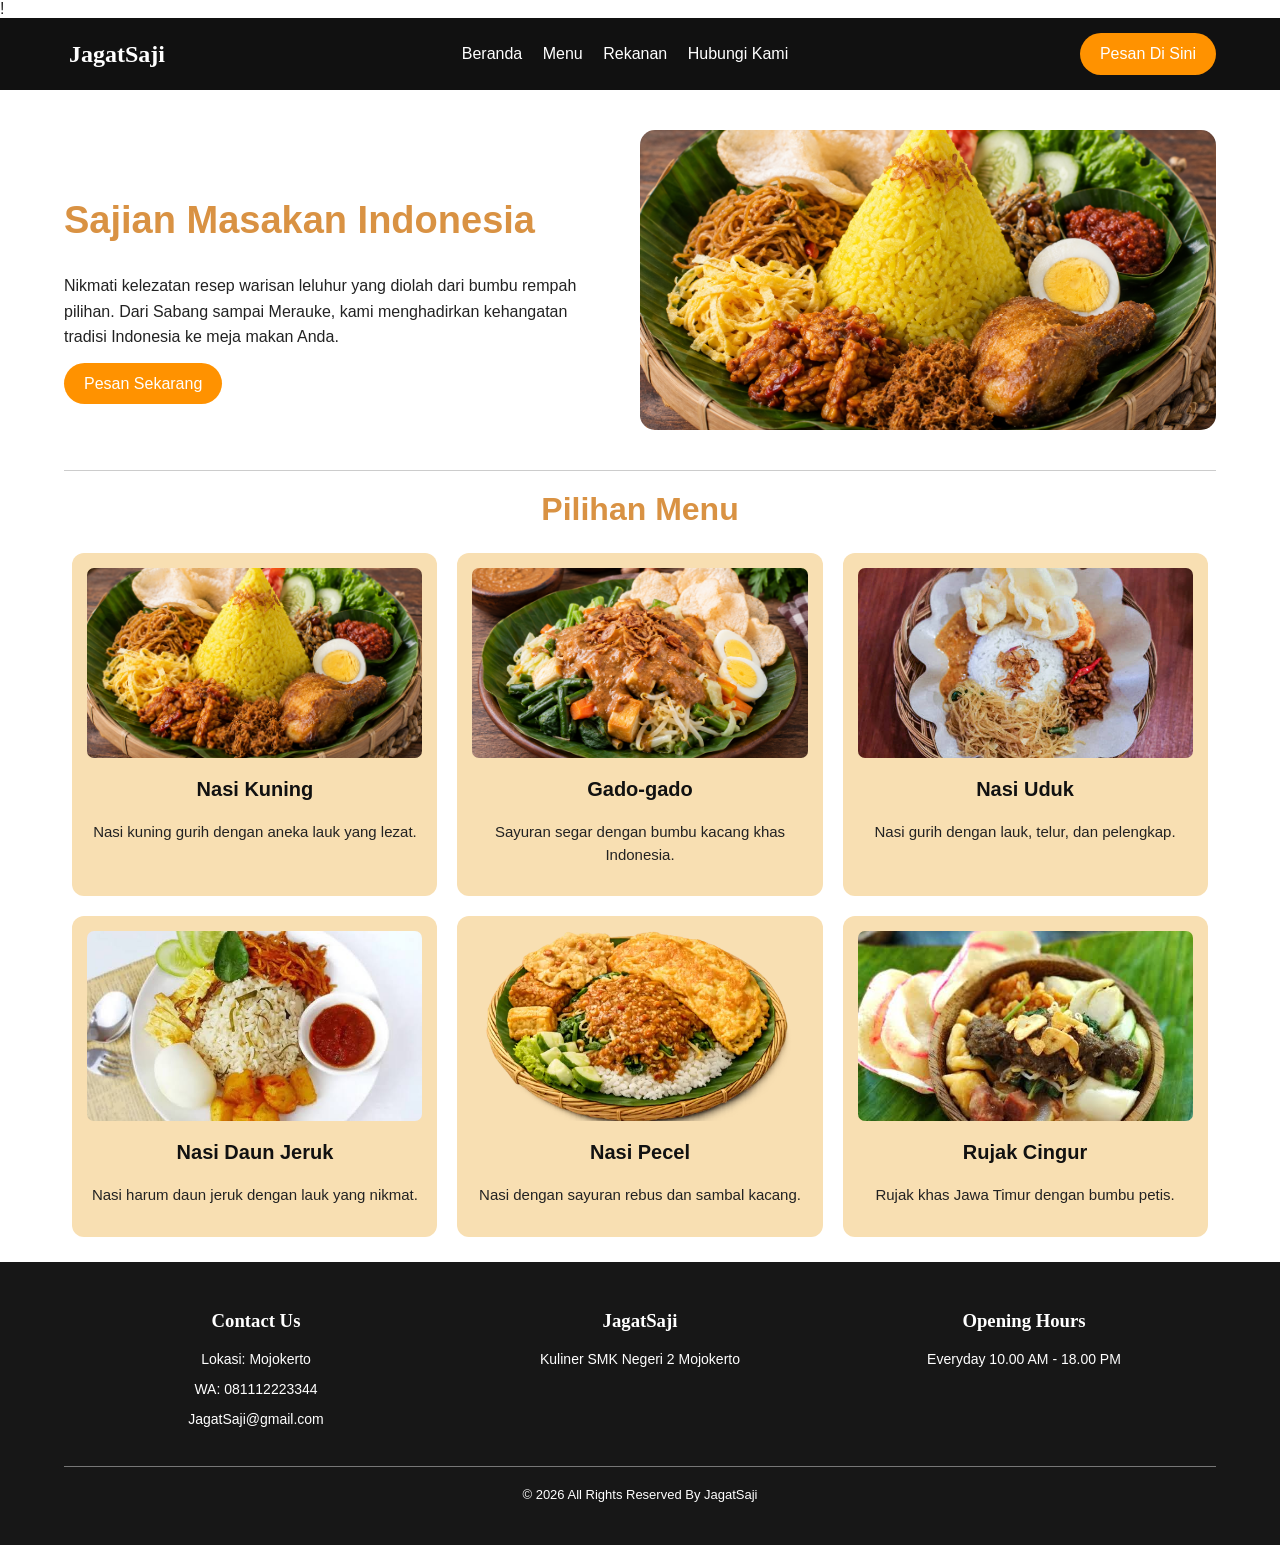
<file: index.html>
<DOCTYPE html>
<html lang="id">!
<head>
    <meta charset="UTF-8">
    <meta name="viewport" content="width=device-width, initial-scale=1.0">
    <title>JagatSaji</title>
    <link rel="stylesheet" href="Style.css">
</head>
<body>

    <!-- Navbar -->
    <nav>
        <h2>JagatSaji</h2>
        <div class="link">
            <a href="#">Beranda</a>
            <a href="#menu">Menu</a>
            <a href="#menu">Rekanan</a>
            <a href="#kontak">Hubungi Kami</a>
        </div>
        <a class="pesan" href="#menu">Pesan Di Sini</a>
    </nav>

    <!-- Bagian Utama -->
    <section class="utama">
        <div class="teks">
            <h1>Sajian Masakan Indonesia</h1>
            <p>
                Nikmati kelezatan resep warisan leluhur yang
                diolah dari bumbu rempah pilihan. Dari Sabang
                sampai Merauke, kami menghadirkan kehangatan
                tradisi Indonesia ke meja makan Anda.
            </p>
            <a href="#menu" class="tombol">Pesan Sekarang</a>
        </div>

        <img src="Nasi Kuning dalam Anyaman Bambu.png"
             alt="Nasi kuning lengkap dengan lauk">
    </section>

    <!-- Daftar Menu -->
    <h2 class="judul" id="menu">Pilihan Menu</h2>

    <section class="katalog">

        <div class="menu">
            <img src="Nasi Kuning dalam Anyaman Bambu.png" alt="Nasi Kuning">
            <h3>Nasi Kuning</h3>
            <p>Nasi kuning gurih dengan aneka lauk yang lezat.</p>
        </div>

        <div class="menu">
            <img src="Gado-Gado Saus Kacang di Daun Pisang.png" alt="Gado-gado">
            <h3>Gado-gado</h3>
            <p>Sayuran segar dengan bumbu kacang khas Indonesia.</p>
        </div>

        <div class="menu">
            <img src="Uduk.jpg" alt="Nasi Uduk">
            <h3>Nasi Uduk</h3>
            <p>Nasi gurih dengan lauk, telur, dan pelengkap.</p>
        </div>

        <div class="menu">
            <img src="Daun jeruk.jpg"
                 alt="Nasi Daun Jeruk">
            <h3>Nasi Daun Jeruk</h3>
            <p>Nasi harum daun jeruk dengan lauk yang nikmat.</p>
        </div>

        <div class="menu">
            <img src="Pecel.webp" alt="Nasi Pecel">
            <h3>Nasi Pecel</h3>
            <p>Nasi dengan sayuran rebus dan sambal kacang.</p>
        </div>

        <div class="menu">
            <img src="Cingur.jpg" alt="Rujak Cingur">
            <h3>Rujak Cingur</h3>
            <p>Rujak khas Jawa Timur dengan bumbu petis.</p>
        </div>

    </section>

    <!-- Footer -->
    <footer id="kontak">
        <div class="footer-isi">
            <div>
                <h3>Contact Us</h3>
                <p>Lokasi: Mojokerto</p>
                <p>WA: 081112223344</p>
                <p>JagatSaji@gmail.com</p>
            </div>

            <div>
                <h3>JagatSaji</h3>
                <p>Kuliner SMK Negeri 2 Mojokerto</p>
            </div>

            <div>
                <h3>Opening Hours</h3>
                <p>Everyday 10.00 AM - 18.00 PM</p>
            </div>
        </div>

        <p class="copyright">
            © 2026 All Rights Reserved By JagatSaji
        </p>
    </footer>

</body>
  </html>
</file>
<file: Style.css>
* {
    box-sizing: border-box;
}

body {
    margin: 0;
    font-family: Arial, sans-serif;
    color: #222;
    background-color: white;
}

/* Navbar */
nav {
    background-color: #111;
    color: white;
    padding: 15px 5%;
    display: flex;
    justify-content: space-between;
    align-items: center;
    flex-wrap: wrap;
}

nav h2 {
    margin: 5px;
    font-family: Georgia, serif;
}

.link a {
    color: white;
    text-decoration: none;
    margin: 8px;
}

.pesan, .tombol {
    background-color: #ff9200;
    color: white;
    text-decoration: none;
    padding: 12px 20px;
    border-radius: 25px;
}

/* Bagian Utama */
.utama {
    display: flex;
    align-items: center;
    gap: 30px;
    padding: 40px 5%;
}

.teks {
    flex: 1;
}

.teks h1 {
    color: #d99243;
    font-size: 38px;
}

.teks p {
    line-height: 1.6;
    margin-bottom: 25px;
}

.utama img {
    width: 50%;
    height: 300px;
    object-fit: cover;
    border-radius: 15px;
}

/* Judul Menu */
.judul {
    text-align: center;
    color: #d99243;
    font-size: 32px;
    border-top: 1px solid #ccc;
    padding-top: 20px;
    margin: 0 5%;
}

/* Kartu Menu */
.katalog {
    display: flex;
    justify-content: center;
    flex-wrap: wrap;
    gap: 20px;
    padding: 25px 4%;
}

.menu {
    background-color: #f8dfb2;
    width: 31%;
    padding: 15px;
    border-radius: 12px;
    text-align: center;
}

.menu img {
    width: 100%;
    height: 190px;
    object-fit: cover;
    border-radius: 7px;
}

.menu h3 {
    font-size: 20px;
    color: #111;
}

.menu p {
    font-size: 15px;
    line-height: 1.5;
}

/* Footer */
footer {
    background-color: #171717;
    color: white;
    padding: 30px 5%;
}

.footer-isi {
    display: flex;
    justify-content: space-between;
    flex-wrap: wrap;
    text-align: center;
}

.footer-isi div {
    flex: 1;
    min-width: 180px;
}

.footer-isi h3 {
    font-family: Georgia, serif;
}

.footer-isi p {
    font-size: 14px;
}

.copyright {
    text-align: center;
    border-top: 1px solid #777;
    padding-top: 20px;
    margin-top: 25px;
    font-size: 13px;
}

/* Tampilan HP */
@media (max-width: 600px) {
    nav {
        justify-content: center;
        gap: 12px;
    }

    .link {
        text-align: center;
    }

    .link a {
        display: inline-block;
        margin: 6px;
        font-size: 13px;
    }

    .utama {
        flex-direction: column;
        padding: 25px 5%;
    }

    .teks h1 {
        font-size: 30px;
    }

    .utama img {
        width: 100%;
        height: 220px;
    }

    .menu {
        width: 100%;
    }

    .menu img {
        height: 200px;
    }

    .footer-isi {
        flex-direction: column;
    }
}
</file>
